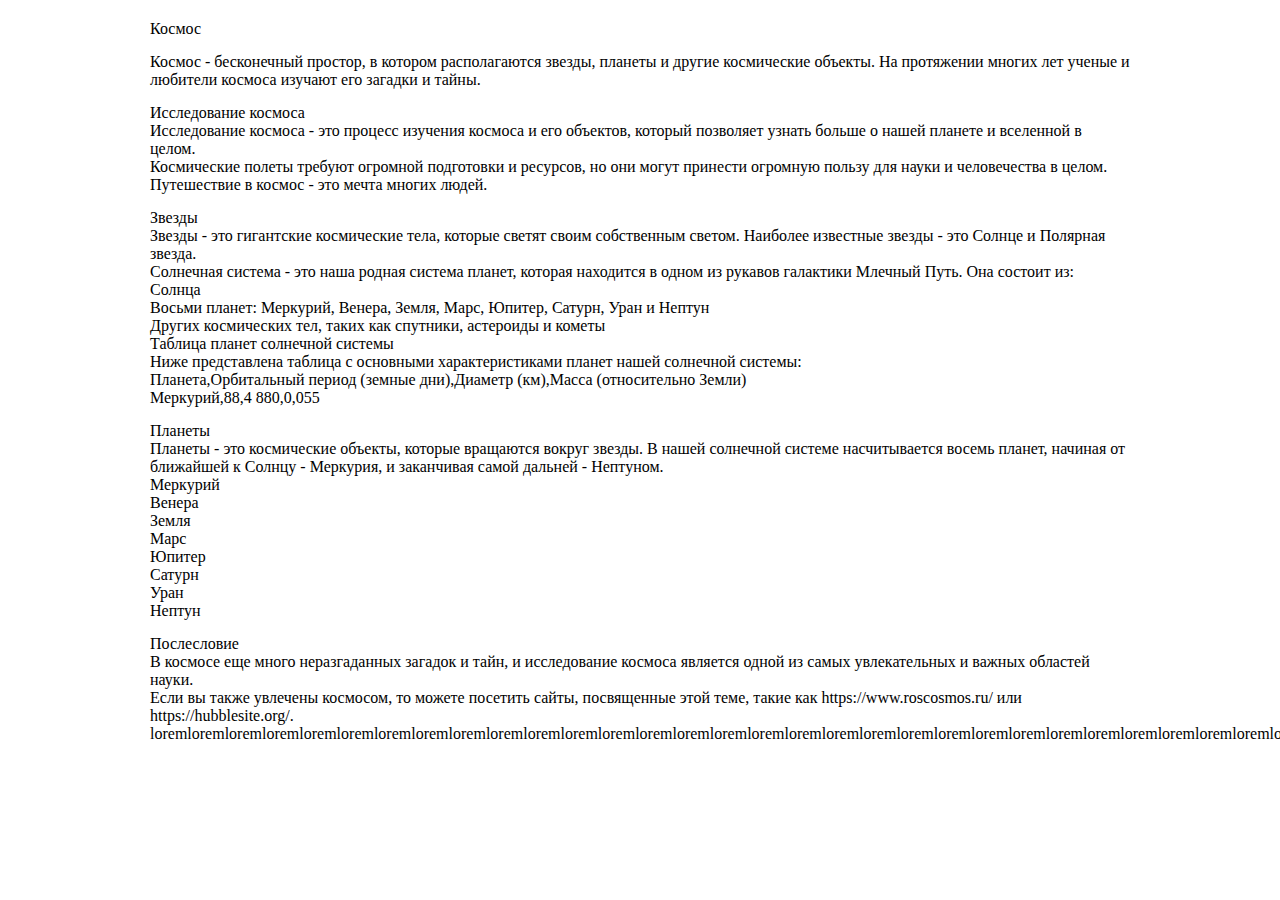
<file: 11/index.html>
<!DOCTYPE html>
<html lang="ru">
  <head>
    <meta charset="UTF-8">
    <meta name="viewport" content="width=device-width, initial-scale=1.0">
    <title>Задание 11</title>
    <link rel="stylesheet" href="style.css">

  </head>
  <body class="container">

    <div>Космос</div>
    <div>Космос - бесконечный простор, в котором располагаются звезды, планеты и другие космические объекты. На протяжении многих лет ученые и любители космоса изучают его загадки и тайны.</div>

    <div>
        <div>Исследование космоса</div>
        <div>Исследование космоса - это процесс изучения космоса и его объектов, который позволяет узнать больше о нашей планете и вселенной в целом.</div>
        <div>Космические полеты требуют огромной подготовки и ресурсов, но они могут принести огромную пользу для науки и человечества в целом. Путешествие в космос - это мечта многих людей. </div>
    </div>

    <div>
        <div>Звезды</div>
        <div>Звезды - это гигантские космические тела, которые светят своим собственным светом. Наиболее известные звезды - это Солнце и Полярная звезда.</div>

        <div>Солнечная система - это наша родная система планет, которая находится в одном из рукавов галактики Млечный Путь. Она состоит из:</div>

        <div>
            <div>Солнца</div>
            <div>Восьми планет: Меркурий, Венера, Земля, Марс, Юпитер, Сатурн, Уран и Нептун</div>
            <div>Других космических тел, таких как спутники, астероиды и кометы</div>
        </div>


        <div>
            <div>Таблица планет солнечной системы</div>
            <div>Ниже представлена таблица с основными характеристиками планет нашей солнечной системы:</div>

            <div>Планета,Орбитальный период (земные дни),Диаметр (км),Масса (относительно Земли)</div>
            <div>Меркурий,88,4 880,0,055</div>
        </div>
    </div>


    <div>
        <div>Планеты</div>
        <div>Планеты - это космические объекты, которые вращаются вокруг звезды. В нашей солнечной системе насчитывается восемь планет, начиная от ближайшей к Солнцу - Меркурия, и заканчивая самой дальней - Нептуном.</div>

        <div>
            <div>Меркурий</div>
            <div>Венера</div>
            <div>Земля</div>
            <div>Марс</div>
            <div>Юпитер</div>
            <div>Сатурн</div>
            <div>Уран</div>
            <div>Нептун</div>
        </div>
    </div>


    <div>
        <div>Послесловие</div>

        <div>В космосе еще много неразгаданных загадок и тайн, и исследование космоса является одной из самых увлекательных и важных областей науки.</div>
        <div>Если вы также увлечены космосом, то можете посетить сайты, посвященные этой теме, такие как https://www.roscosmos.ru/ или https://hubblesite.org/.</div>

        <div class="words">
            <p>[base64]</p>
        </div>
    </div>

  </body>
</html>
</file>
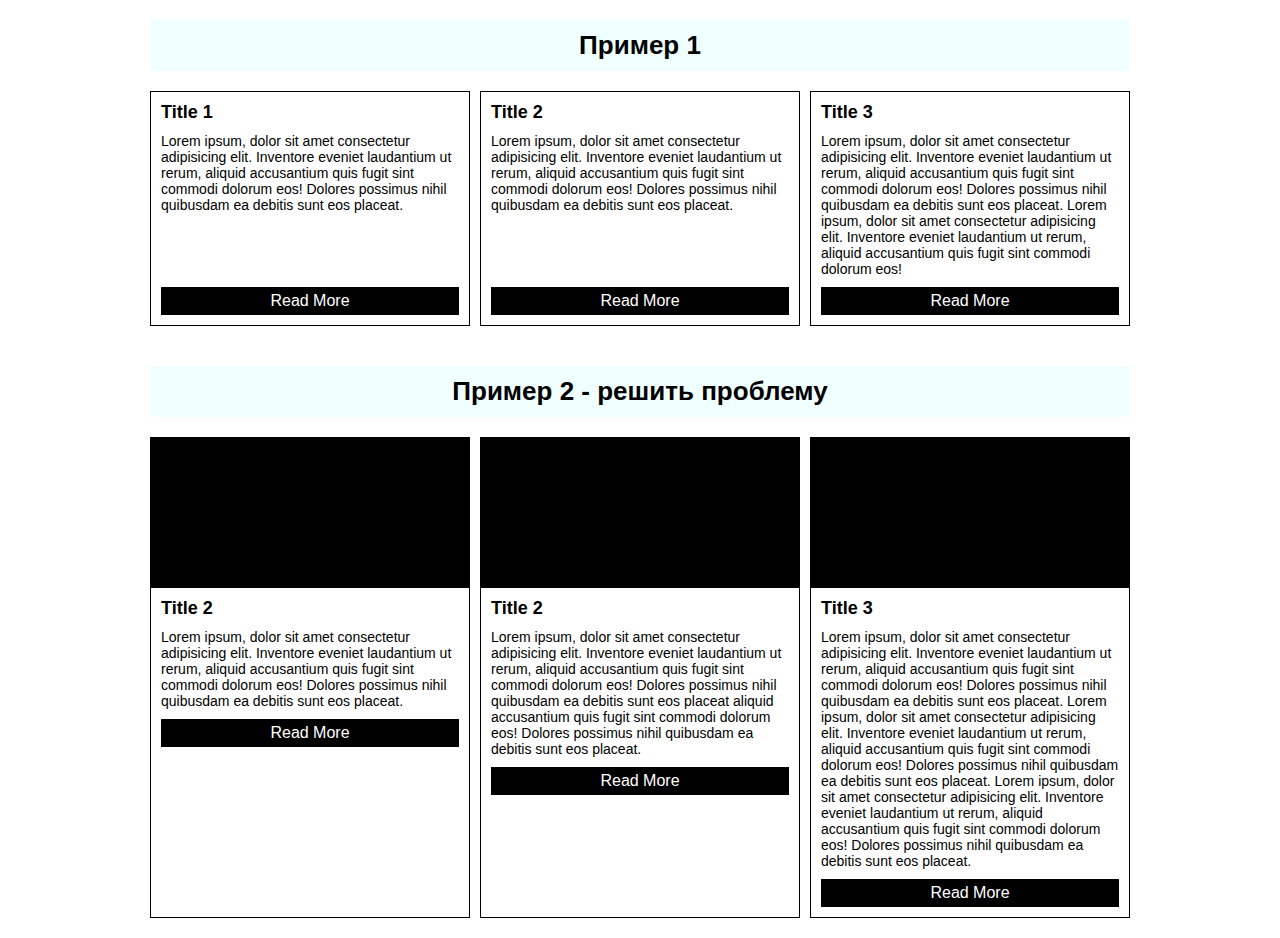
<file: 12/index.htm>
<!DOCTYPE html>
<html lang="ru">
<head>
    <meta charset="UTF-8">
    <meta name="viewport" content="width=device-width, initial-scale=1.0">
    <title>Задание 12</title>
    <link rel="stylesheet" href="style.css">

</head>
<body>
    <div class="container">
        <h2 class="heading">Пример 1</h2>
        <div class="items">

            <div class="item">
                <h2 class="item__name">Title 1</h2>
                <p class="item__content">Lorem ipsum, dolor sit amet consectetur adipisicing elit. Inventore eveniet laudantium ut rerum, aliquid accusantium quis fugit sint commodi dolorum eos! Dolores possimus nihil quibusdam ea debitis sunt eos placeat.</p>
                <div class="item__footer">Read More</div>
            </div>

            <div class="item">
                <h2 class="item__name">Title 2</h2>
                <p class="item__content">Lorem ipsum, dolor sit amet consectetur adipisicing elit. Inventore eveniet laudantium ut rerum, aliquid accusantium quis fugit sint commodi dolorum eos! Dolores possimus nihil quibusdam ea debitis sunt eos placeat.</p>
                <div class="item__footer">Read More</div>
            </div>

            <div class="item">
                <h2 class="item__name">Title 3</h2>
                <p class="item__content">Lorem ipsum, dolor sit amet consectetur adipisicing elit. Inventore eveniet laudantium ut rerum, aliquid accusantium quis fugit sint commodi dolorum eos! Dolores possimus nihil quibusdam ea debitis sunt eos placeat. Lorem ipsum, dolor sit amet consectetur adipisicing elit. Inventore eveniet laudantium ut rerum, aliquid accusantium quis fugit sint commodi dolorum eos! </p>
                <div class="item__footer">Read More</div>
            </div>

        </div>
    </div>


    <div class="container">
        <h2 class="heading">Пример 2 - решить проблему</h2>
        <div class="items2">

            <div class="item2">
                <div class="item2__bg"></div>
                <div class="item2__body">
                    <h2 class="item2__name">Title 2</h2>
                    <p class="item2__content">Lorem ipsum, dolor sit amet consectetur adipisicing elit. Inventore eveniet laudantium ut rerum, aliquid accusantium quis fugit sint commodi dolorum eos! Dolores possimus nihil quibusdam ea debitis sunt eos placeat.</p>
                    <div class="item2__footer">Read More</div>
                </div>
            </div>

            <div class="item2">
                <div class="item2__bg"></div>
                <div class="item2__body">
                    <h2 class="item2__name">Title 2</h2>
                    <p class="item2__content">Lorem ipsum, dolor sit amet consectetur adipisicing elit. Inventore eveniet laudantium ut rerum, aliquid accusantium quis fugit sint commodi dolorum eos! Dolores possimus nihil quibusdam ea debitis sunt eos placeat aliquid accusantium quis fugit sint commodi dolorum eos! Dolores possimus nihil quibusdam ea debitis sunt eos placeat.</p>
                    <div class="item2__footer">Read More</div>
                </div>
            </div>

            <div class="item2">
                <div class="item2__bg"></div>
                <div class="item2__body">
                    <h2 class="item2__name">Title 3</h2>
                    <p class="item2__content">Lorem ipsum, dolor sit amet consectetur adipisicing elit. Inventore eveniet laudantium ut rerum, aliquid accusantium quis fugit sint commodi dolorum eos! Dolores possimus nihil quibusdam ea debitis sunt eos placeat. Lorem ipsum, dolor sit amet consectetur adipisicing elit. Inventore eveniet laudantium ut rerum, aliquid accusantium quis fugit sint commodi dolorum eos! Dolores possimus nihil quibusdam ea debitis sunt eos placeat. Lorem ipsum, dolor sit amet consectetur adipisicing elit. Inventore eveniet laudantium ut rerum, aliquid accusantium quis fugit sint commodi dolorum eos! Dolores possimus nihil quibusdam ea debitis sunt eos placeat.</p>
                    <div class="item2__footer">Read More</div>
                </div>
            </div>

        </div>
    </div>

</body>
</html>
</file>
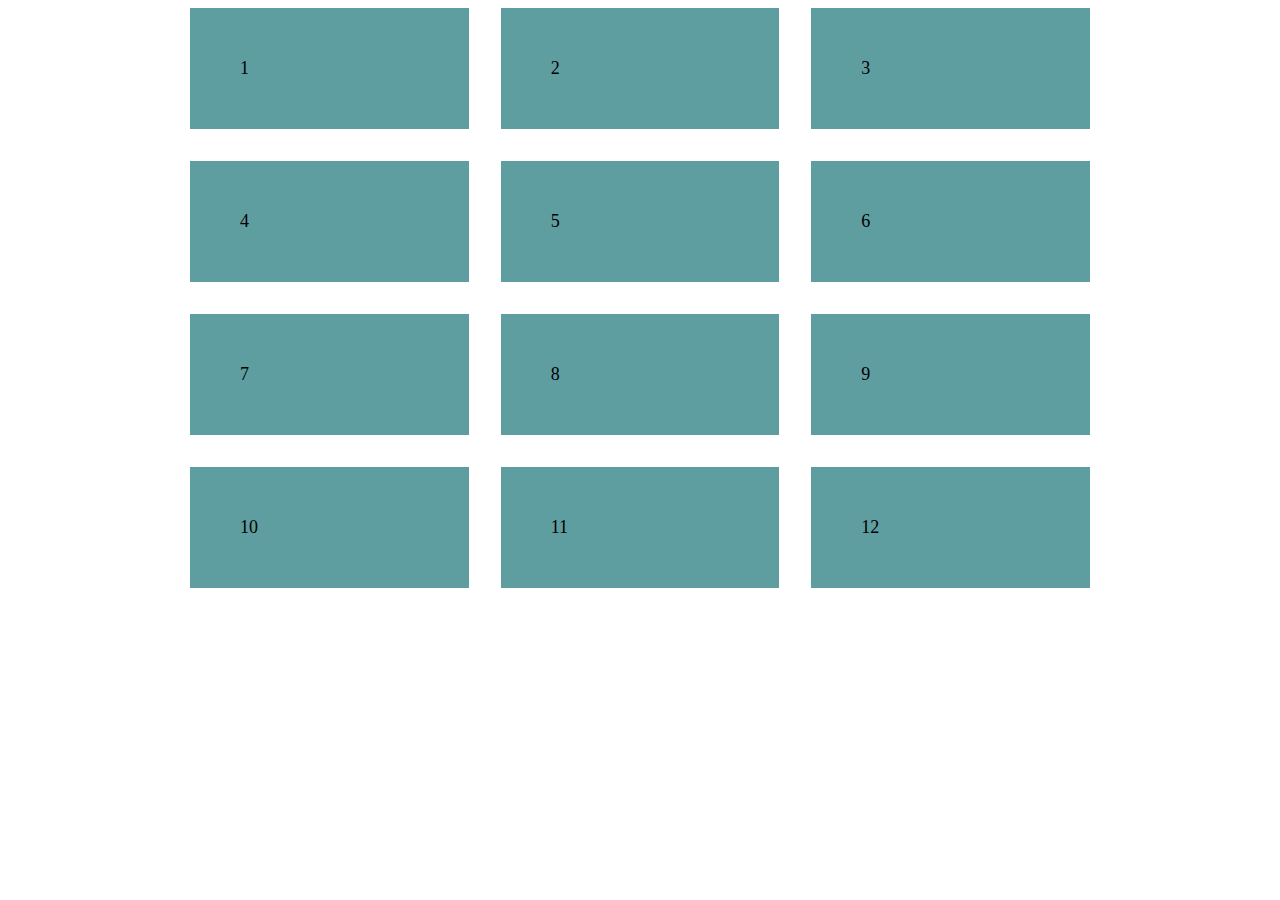
<file: 14/index.html>
<!DOCTYPE html>
<html lang="ru">
<head>
    <meta charset="UTF-8">
    <meta name="viewport" content="width=device-width, initial-scale=1.0">
    <title>Задание 14</title>
    <style>
        .container{
            max-width: 900px;
            width: 100%;
            margin: 0 auto;
            padding-right: 6px;
            padding-left: 6px;
        }
        .grid{
            display: grid;
            grid-template-columns: repeat(3, minmax(0, 1fr));
            gap: 32px;
        }
        .grid__item{
            background-color: cadetblue;
            font-size: 18px;
            padding: 50px;
        }
    </style>
</head>
<body>
    <div class="container">
        <div class="grid">
            <div class="grid__item grid__item--1">
                1
            </div>
            <div class="grid__item grid__item--2">
                2
            </div>
            <div class="grid__item grid__item--3">
                3
            </div>
            <div class="grid__item grid__item--4">
                4
            </div>
            <div class="grid__item grid__item--5">
                5
            </div>
            <div class="grid__item grid__item--6">
                6
            </div>
            <div class="grid__item grid__item--7">
                7
            </div>
            <div class="grid__item grid__item--8">
                8
            </div>
            <div class="grid__item grid__item--9">
                9
            </div>
            <div class="grid__item grid__item--10">
                10
            </div>
            <div class="grid__item grid__item--11">
                11
            </div>
            <div class="grid__item grid__item--12">
                12
            </div>
        </div>
    </div>
</body>
</html>
</file>
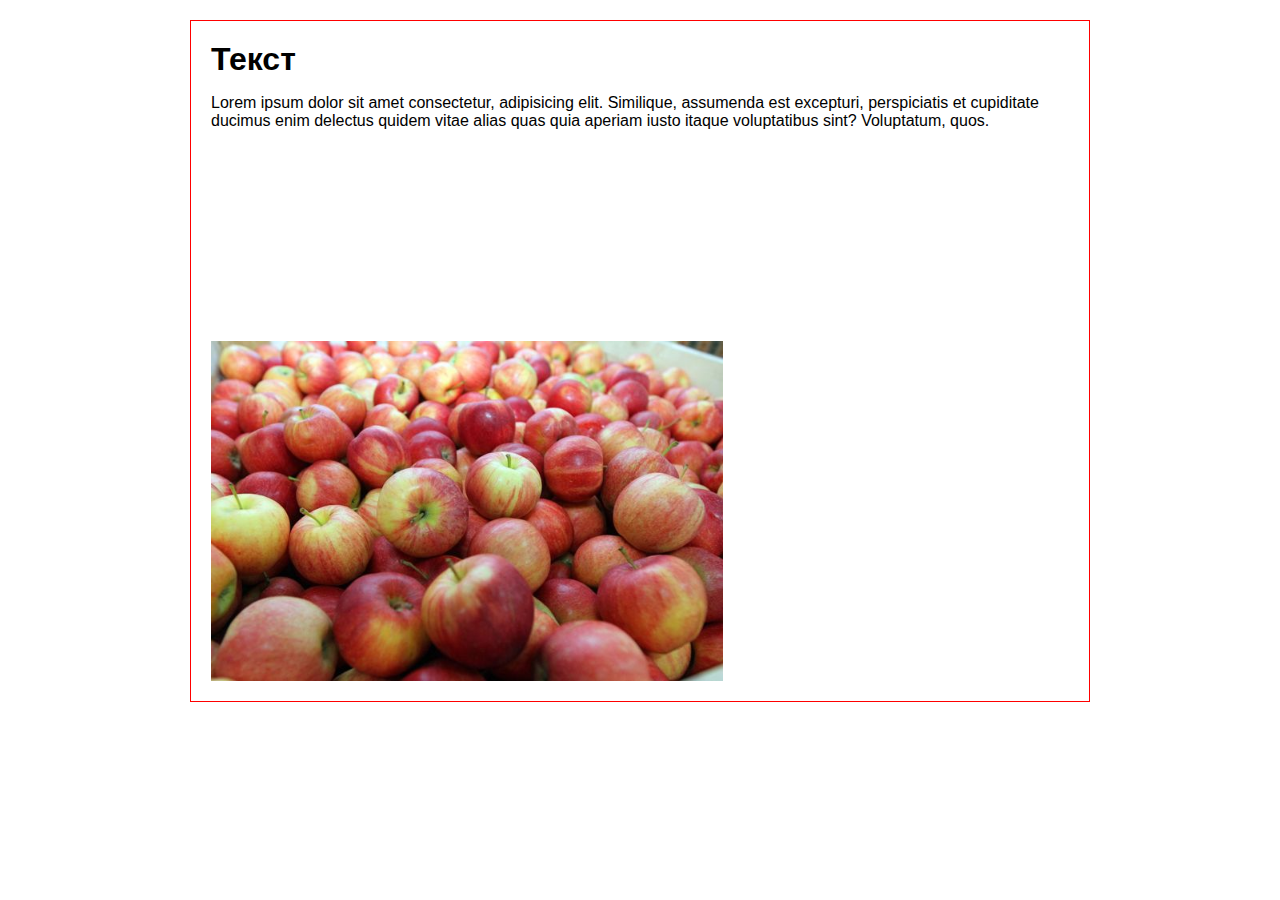
<file: 16/index.html>
<!DOCTYPE html>
<html lang="ru">
<head>
    <meta charset="UTF-8">
    <meta name="viewport" content="width=device-width, initial-scale=1.0">
    <title>Задание 16</title>
    <style>
        *, ::after, ::before {
            box-sizing: border-box;
        }
        body{
            font-family: sans-serif;
            margin: 0;
        }
        h1{
            margin: 0;
        }
        img {
            display: block;
            vertical-align: middle;
            max-width: 100%;
            height: auto;
        }
        .container{
            max-width: 900px;
            width: 100%;
            margin: 0 auto;
            padding: 20px 0;
        }

        .banner{
            border: 1px solid red;
            padding: 20px;
        }
        .banner__wrapper{
            height: 300px;
        }
        .banner__img{
            height: 340px;
        }

        .banner__content{

        }
        .banner__media{

        }
    </style>
</head>
<body>
    <div class="container">
        <div class="banner">
            <div class="banner__wrapper">
                <div class="banner__content">
                    <h1>Текст</h1>
                    <p>Lorem ipsum dolor sit amet consectetur, adipisicing elit. Similique, assumenda est excepturi, perspiciatis et cupiditate ducimus enim delectus quidem vitae alias quas quia aperiam iusto itaque voluptatibus sint? Voluptatum, quos.</p>
                </div>
            </div>
            <div class="banner__media">
                <img class="banner__img" src="apple.jpg" alt="">
            </div>
        </div>
    </div>
</body>
</html>
</file>
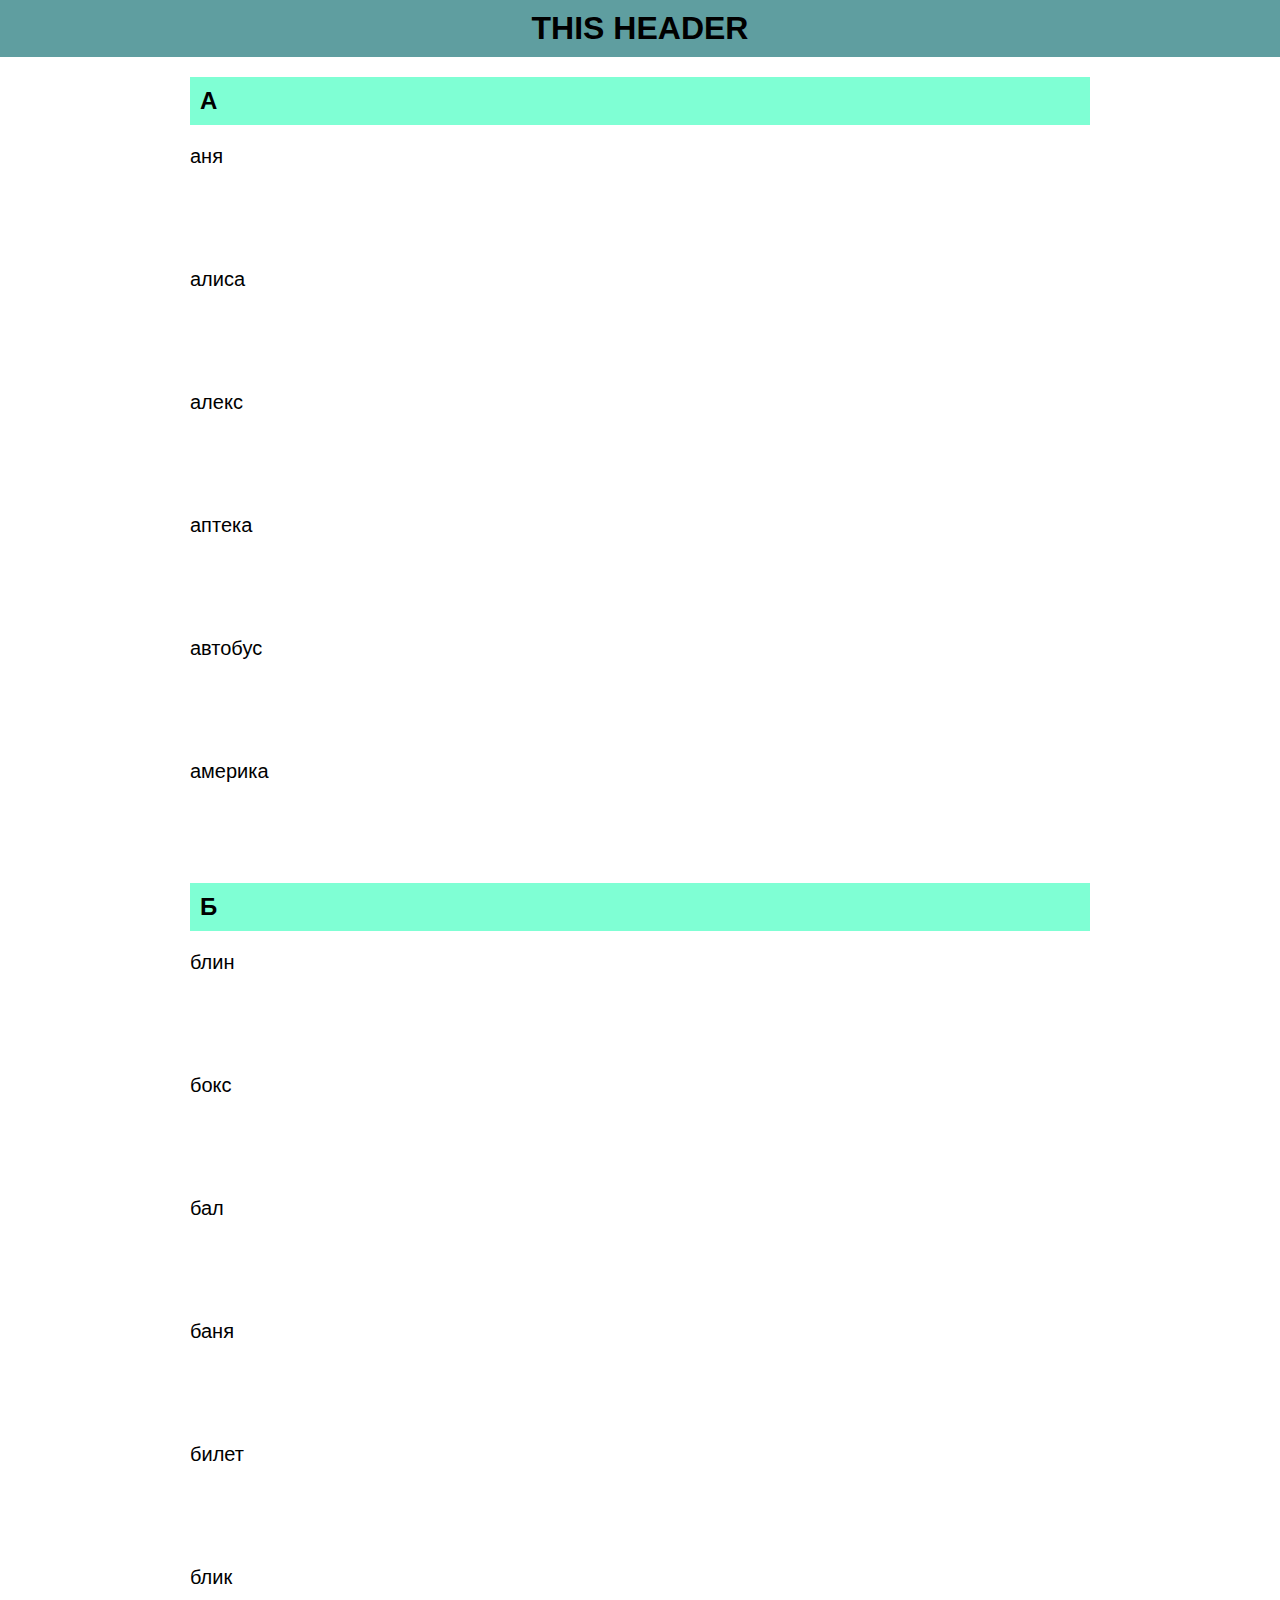
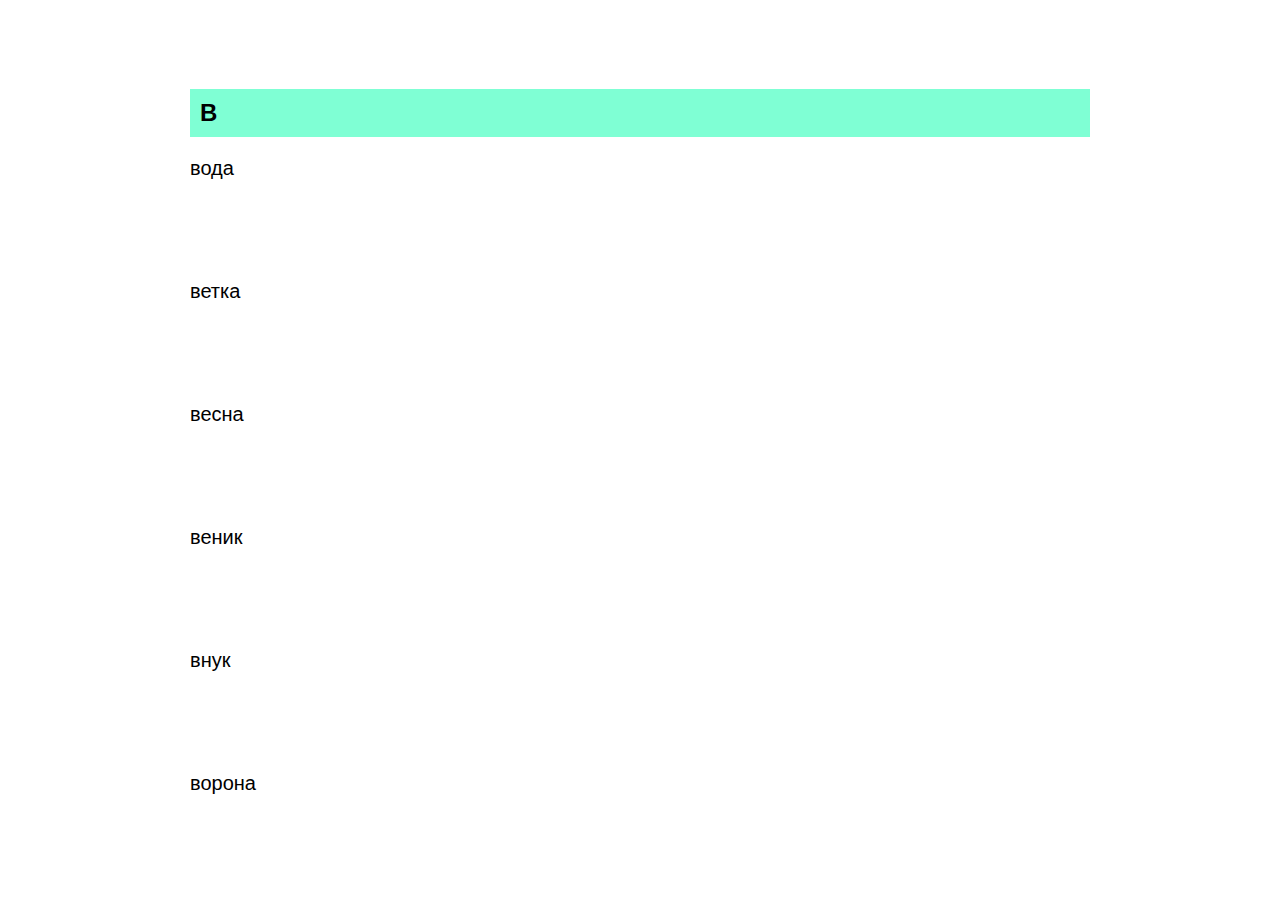
<file: 17/index.html>
<!DOCTYPE html>
<html lang="ru">
<head>
    <meta charset="UTF-8">
    <meta name="viewport" content="width=device-width, initial-scale=1.0">
    <title>Задание 17</title>
    <style>
        body{
            font-family: sans-serif;
        }

        body, h1, h2{
            margin: 0;
        }

        *, ::after, ::before {
            box-sizing: border-box;
        }

        .container{
            max-width: 900px;
            width: 100%;
            margin: 0 auto;
            padding: 20px 0;
        }

        .header{
            text-align: center;
            background-color: cadetblue;
            padding: 10px;
        }


        .chars-block p{
            font-size: 20px;
            margin-bottom: 100px;
        }

        .chars-block__header{
            padding: 10px;
            background-color: aquamarine;
        }
    </style>
</head>
<body>

    <header class="header">
        <h1>THIS HEADER</h1>
    </header>

    <div class="container">

        <div class="chars-block">
            <h2 class="chars-block__header">А</h2>
            <p>аня</p>
            <p>алиса</p>
            <p>алекс</p>
            <p>аптека</p>
            <p>автобус</p>
            <p>америка</p>
        </div>

        <div class="chars-block">
            <h2 class="chars-block__header">Б</h2>
            <p>блин</p>
            <p>бокс</p>
            <p>бал</p>
            <p>баня</p>
            <p>билет</p>
            <p>блик</p>
        </div>

        <div class="chars-block">
            <h2 class="chars-block__header">В</h2>
            <p>вода</p>
            <p>ветка</p>
            <p>весна</p>
            <p>веник</p>
            <p>внук</p>
            <p>ворона</p>
        </div>

    </div>
</body>
</html>
</file>
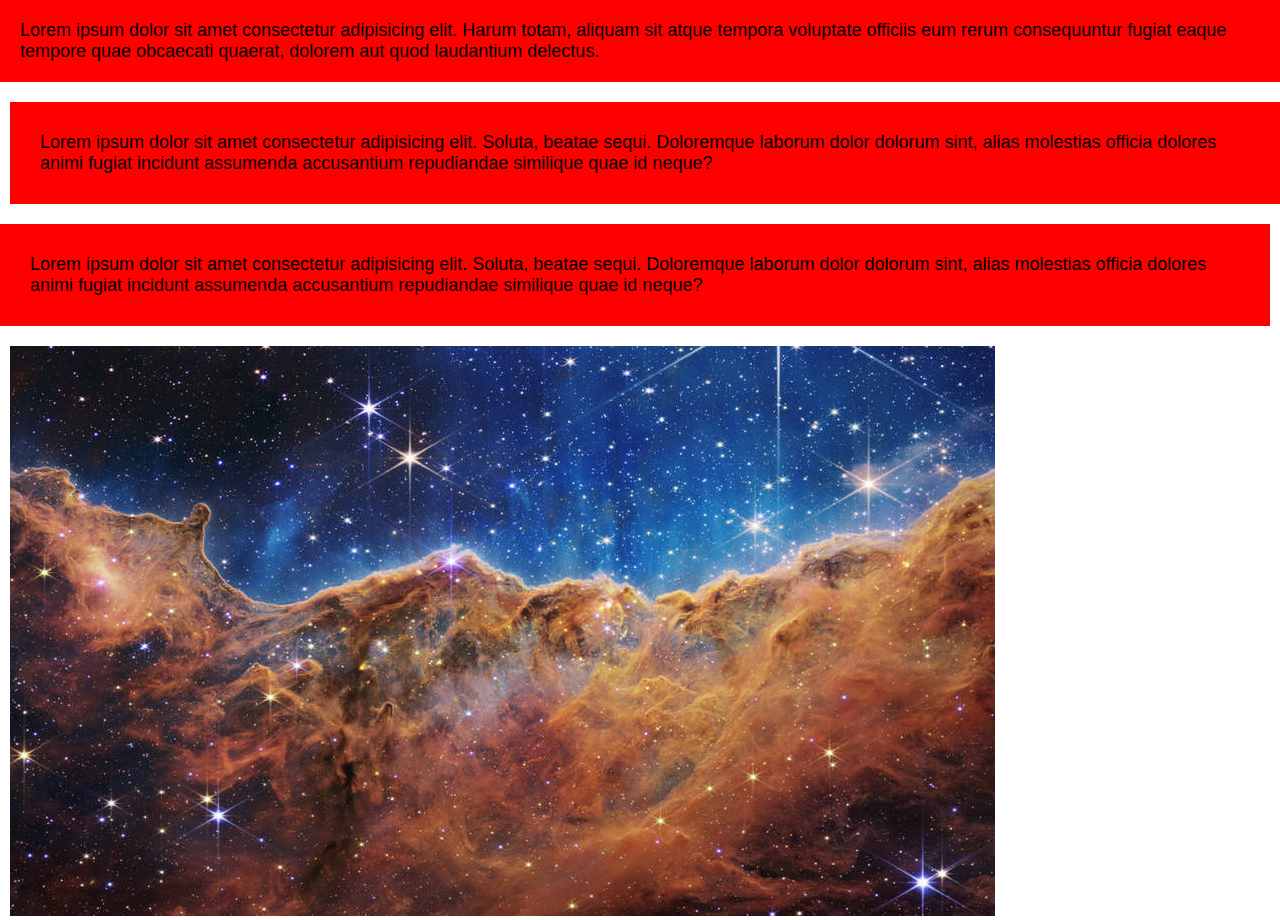
<file: 18/index.html>
<!DOCTYPE html>
<html lang="ru">
<head>
    <meta charset="UTF-8">
    <meta name="viewport" content="width=device-width, initial-scale=1.0">
    <title>Задание 18</title>
    <style>
        h1,
        h2,
        h3,
        p,
        ol,
        ul,
        body {
        margin: 0;
        }

        img {
            max-inline-size: 100%;
            block-size: auto;
        }

        *, ::after, ::before {
            box-sizing: border-box;
        }
        body{
            font-family: sans-serif;
        }

        .container{
            max-width: 1280px;
            width: 100%;
            margin: 0 auto;
        }

        .page{}
        .page__level{
            margin-bottom: 20px;
        }

        .content{
            padding: 30px;
            font-size: 18px;
            background: red;
        }
        .example{
            padding: 20px;
            background-color: red;
            font-size: 18px;
        }

        .box{
           /* here */
        }

        .box__front{
            /* here */
            display: flex;
            gap: 10px;
            margin-bottom: 20px;
        }

        .box__back{
            display: flex;
            gap: 10px;
            /* here */
        }

        .box__column{
            /* here */
        }

        .box__column--bg1{
            background-color: #607D8B;
        }

    </style>
</head>
<body class="page">

    <div class="page__level container">
       <div class="example">
            <p>Lorem ipsum dolor sit amet consectetur adipisicing elit. Harum totam, aliquam sit atque tempora voluptate officiis eum rerum consequuntur fugiat eaque tempore quae obcaecati quaerat, dolorem aut quod laudantium delectus.</p>
       </div>
    </div>

    <div class="box">
        <div class="box__front container">
            <div class="box__column"></div>
            <div class="box__column">
               <div class="content">
                Lorem ipsum dolor sit amet consectetur adipisicing elit. Soluta, beatae sequi. Doloremque laborum dolor dolorum sint, alias molestias officia dolores animi fugiat incidunt assumenda accusantium repudiandae similique quae id neque?
               </div>
            </div>
        </div>
        <div class="box__back">
            <div class="box__column box__column--bg1"></div>
            <div class="box__column"></div>
        </div>
    </div>


    <div class="box">
        <div class="box__front container">
            <div class="box__column">
               <div class="content">
                Lorem ipsum dolor sit amet consectetur adipisicing elit. Soluta, beatae sequi. Doloremque laborum dolor dolorum sint, alias molestias officia dolores animi fugiat incidunt assumenda accusantium repudiandae similique quae id neque?
               </div>
            </div>
            <div class="box__column"></div>
        </div>
        <div class="box__back">
            <div class="box__column"></div>
            <div class="box__column">
                <img src="bg.jpg" alt="">
            </div>
        </div>
    </div>

</body>
</html>
</file>
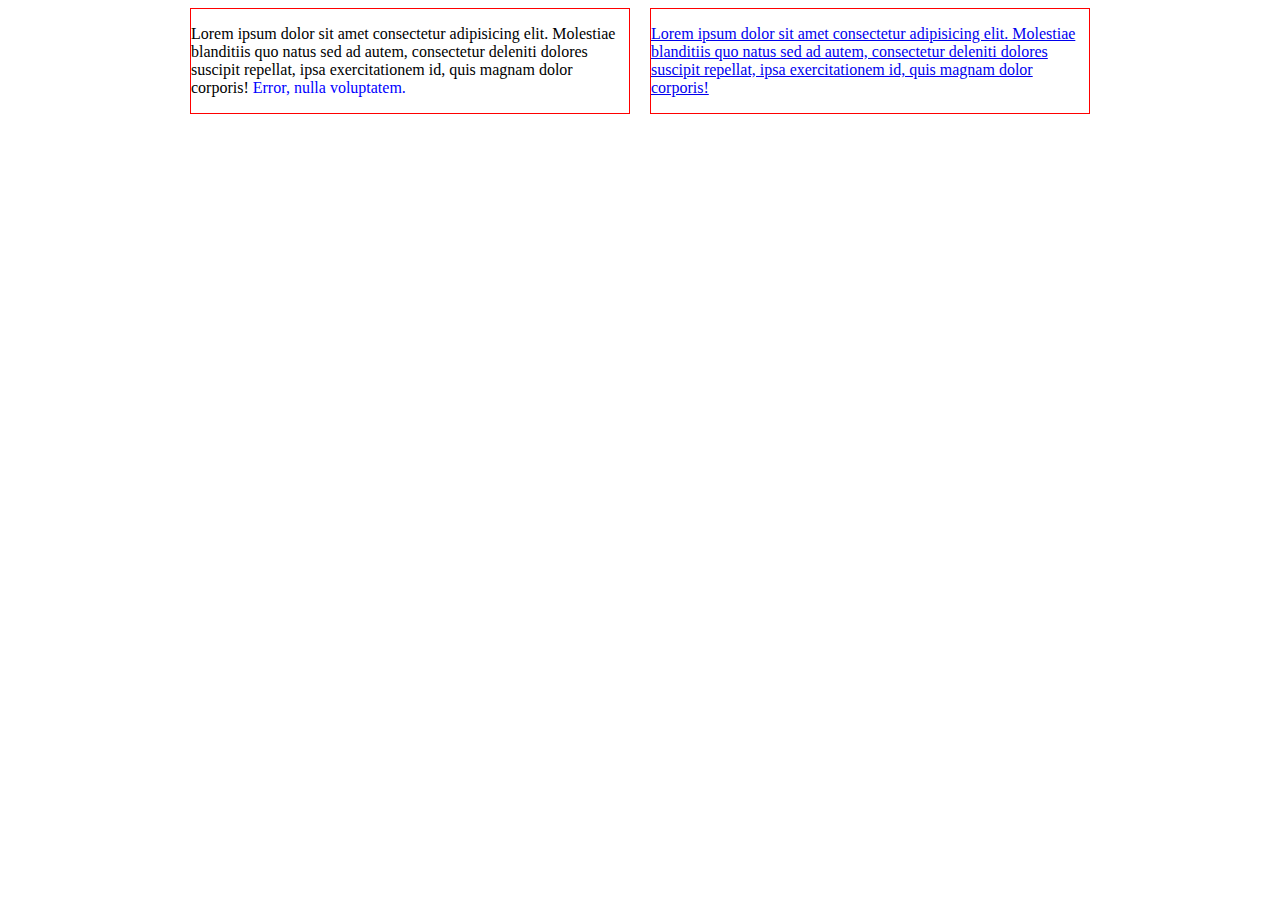
<file: 2/index.html>
<!DOCTYPE html>
<html lang="ru">
<head>
    <meta charset="UTF-8">
    <meta name="viewport" content="width=device-width, initial-scale=1.0">
    <title>Задание 2</title>
    <style>
        .container {
            width: 900px;
            margin: 0 auto;
        }
        .grid {
            display: grid;
            grid-template-columns: 1fr 1fr;
            gap: 20px;
        }
        .grid__element {
            border: 1px solid red;
            position: relative;
        }
        .button-container {
            text-align: left;
        }
    </style>
</head>
<body>
    <div class="container">
        <div class="grid">
            <div class="grid__element">
                <p>Lorem ipsum dolor sit amet consectetur adipisicing elit. Molestiae blanditiis quo natus sed ad autem, consectetur deleniti dolores suscipit repellat, ipsa exercitationem id, quis magnam dolor corporis! <span style="color: blue">Error, nulla voluptatem.</span></p>
            </div>
            <a href="#" class="grid__element">
                <p>Lorem ipsum dolor sit amet consectetur adipisicing elit. Molestiae blanditiis quo natus sed ad autem, consectetur deleniti dolores suscipit repellat, ipsa exercitationem id, quis magnam dolor corporis! </p>
                
            </a>
            
        </div>
    </div>
</body>
</html>
</file>
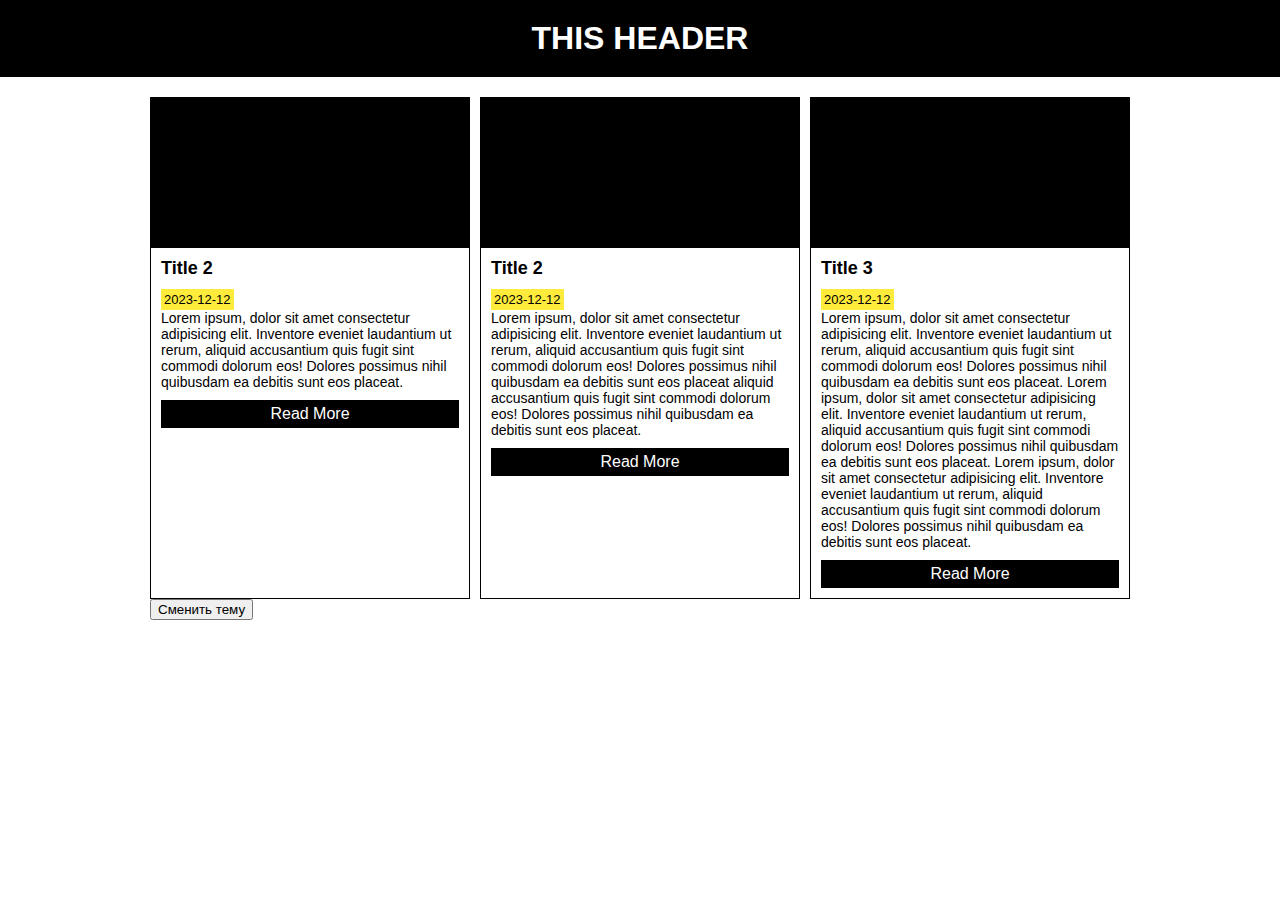
<file: 20/index.html>
<!DOCTYPE html>
<html lang="ru">
<head>
    <meta charset="UTF-8">
    <meta name="viewport" content="width=device-width, initial-scale=1.0">
    <title>Задание 20</title>
    <style>
        h1,
        h2,
        h3,
        p,
        ol,
        ul,
        body {
        margin: 0;
        }
        *, ::after, ::before {
            box-sizing: border-box;
        }

        :root{
            --primary-color: black;
            --secondary-color: white;
            --tertiary-color: #FFEB3B;
        }

        [data-theme="dark"] {
            --primary-color: white;
            --secondary-color: black;
            --tertiary-color: #FF5722;
        }

        body{
            font-family: sans-serif;
        }

        .container{
            max-width: 980px;
            width: 100%;
            margin: 0 auto;
            padding: 20px 0;
        }
        .header{
            background-color: var(--primary-color);
            color: var(--secondary-color);
            font-size: 32px;
            font-weight: 700;
            text-align: center;
            padding: 20px 0;
        }

        .items2{
            display: grid;
            grid-template-columns: repeat(3, minmax(0, 1fr));
            gap: 10px;
        }
        .item2{
            border: 1px solid black;
            display: flex;
            flex-direction: column;
        }
        .item2__name{
            margin-bottom: 10px;
            font-size: 18px;
        }
        .item2__content{
            margin-bottom: 10px;
            font-size: 14px;
        }
        .item2__footer{
            background-color: black;
            color: white;
            padding: 5px;
            text-align: center;
        }
        .item2__bg{
            background-color: black;
            height: 150px;
        }
        .item2__body{
            padding: 10px;
        }
        .item2__date{
            background-color: #FFEB3B;
            padding: 3px;
            display: inline-block;
            font-size: 13px;
            color: black;
        }

    </style>
</head>
<body>

    <div class="header">
        <p>THIS HEADER</p>
    </div>

    <div class="container">
        <div class="items2">

            <div class="item2">
                <div class="item2__bg"></div>
                <div class="item2__body">
                    <h2 class="item2__name">Title 2</h2>
                    <time class="item2__date">2023-12-12</time>
                    <p class="item2__content">Lorem ipsum, dolor sit amet consectetur adipisicing elit. Inventore eveniet laudantium ut rerum, aliquid accusantium quis fugit sint commodi dolorum eos! Dolores possimus nihil quibusdam ea debitis sunt eos placeat.</p>
                    <div class="item2__footer">Read More</div>
                </div>
            </div>

            <div class="item2">
                <div class="item2__bg"></div>
                <div class="item2__body">
                    <h2 class="item2__name">Title 2</h2>
                    <time class="item2__date">2023-12-12</time>
                    <p class="item2__content">Lorem ipsum, dolor sit amet consectetur adipisicing elit. Inventore eveniet laudantium ut rerum, aliquid accusantium quis fugit sint commodi dolorum eos! Dolores possimus nihil quibusdam ea debitis sunt eos placeat aliquid accusantium quis fugit sint commodi dolorum eos! Dolores possimus nihil quibusdam ea debitis sunt eos placeat.</p>
                    <div class="item2__footer">Read More</div>
                </div>
            </div>

            <div class="item2">
                <div class="item2__bg"></div>
                <div class="item2__body">
                    <h2 class="item2__name">Title 3</h2>
                    <time class="item2__date">2023-12-12</time>
                    <p class="item2__content">Lorem ipsum, dolor sit amet consectetur adipisicing elit. Inventore eveniet laudantium ut rerum, aliquid accusantium quis fugit sint commodi dolorum eos! Dolores possimus nihil quibusdam ea debitis sunt eos placeat. Lorem ipsum, dolor sit amet consectetur adipisicing elit. Inventore eveniet laudantium ut rerum, aliquid accusantium quis fugit sint commodi dolorum eos! Dolores possimus nihil quibusdam ea debitis sunt eos placeat. Lorem ipsum, dolor sit amet consectetur adipisicing elit. Inventore eveniet laudantium ut rerum, aliquid accusantium quis fugit sint commodi dolorum eos! Dolores possimus nihil quibusdam ea debitis sunt eos placeat.</p>
                    <div class="item2__footer">Read More</div>
                </div>
            </div>

        </div>

        <button class="js-switch">Сменить тему</button>
    </div>

    <script>
        const root = document.documentElement
        const switcher = document.querySelector('.js-switch');

        switcher.addEventListener('click', () => {
            root.hasAttribute('data-theme') ?
             root.removeAttribute('data-theme', 'dark') :
              root.setAttribute('data-theme', 'dark');
        })
    </script>
</body>
</html>
</file>
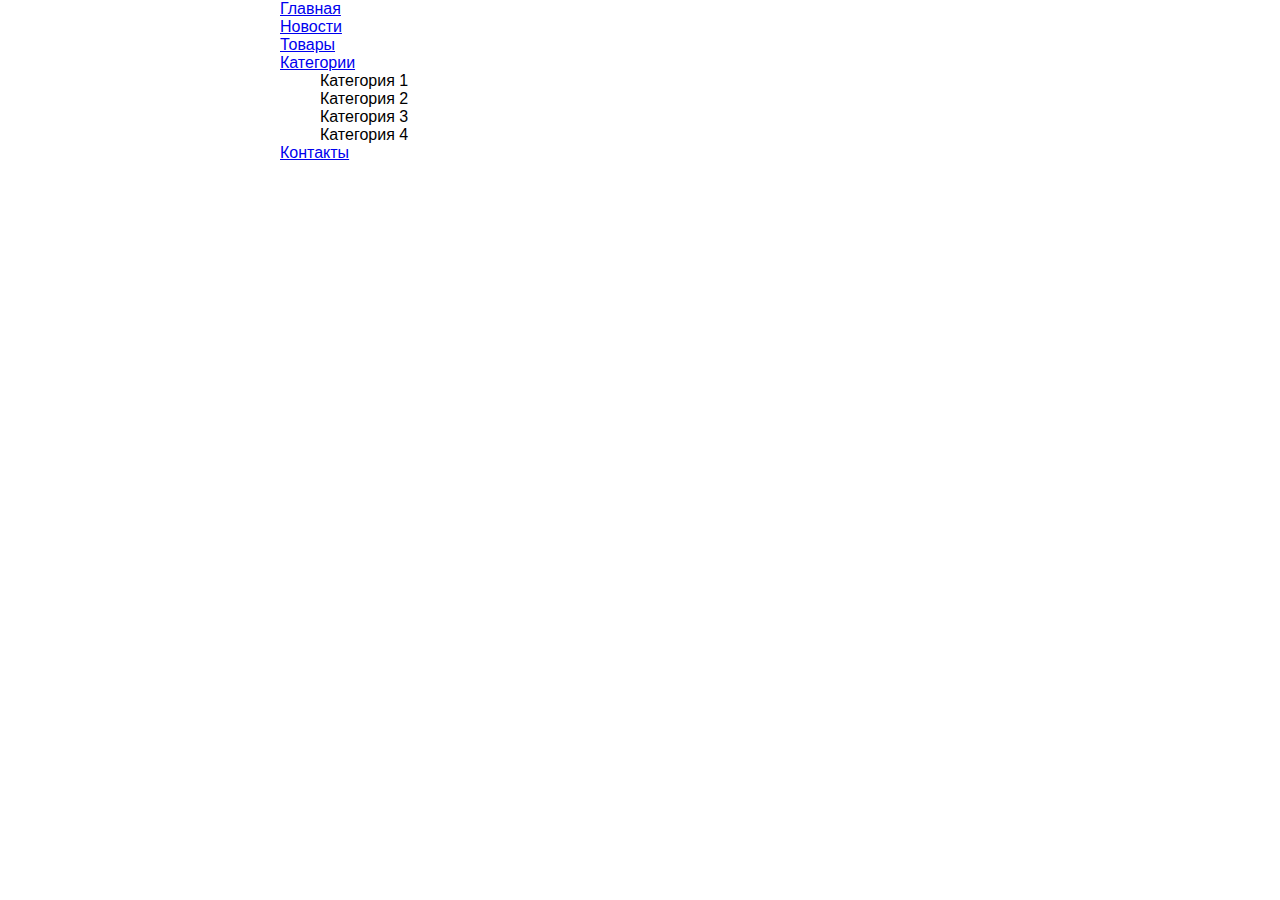
<file: 21/index.html>
<!DOCTYPE html>
<html lang="ru">
<head>
    <meta charset="UTF-8">
    <meta name="viewport" content="width=device-width, initial-scale=1.0">
    <title>Задание 21</title>
    <link rel="stylesheet" href="style.css">
</head>
<body>
    <div class="container">
        <ul>
            <li><a href="#">Главная</a></li>
            <li><a href="#">Новости</a></li>
            <li><a href="#">Товары</a></li>
            <li>
                <a href="#">Категории</a>
                <ul>
                    <li>Категория 1</li>
                    <li>Категория 2</li>
                    <li>Категория 3</li>
                    <li>Категория 4</li>
                </ul>
            </li>
            <li><a href="#">Контакты</a></li>
        </ul>
    </div>
</body>
</html>
</file>
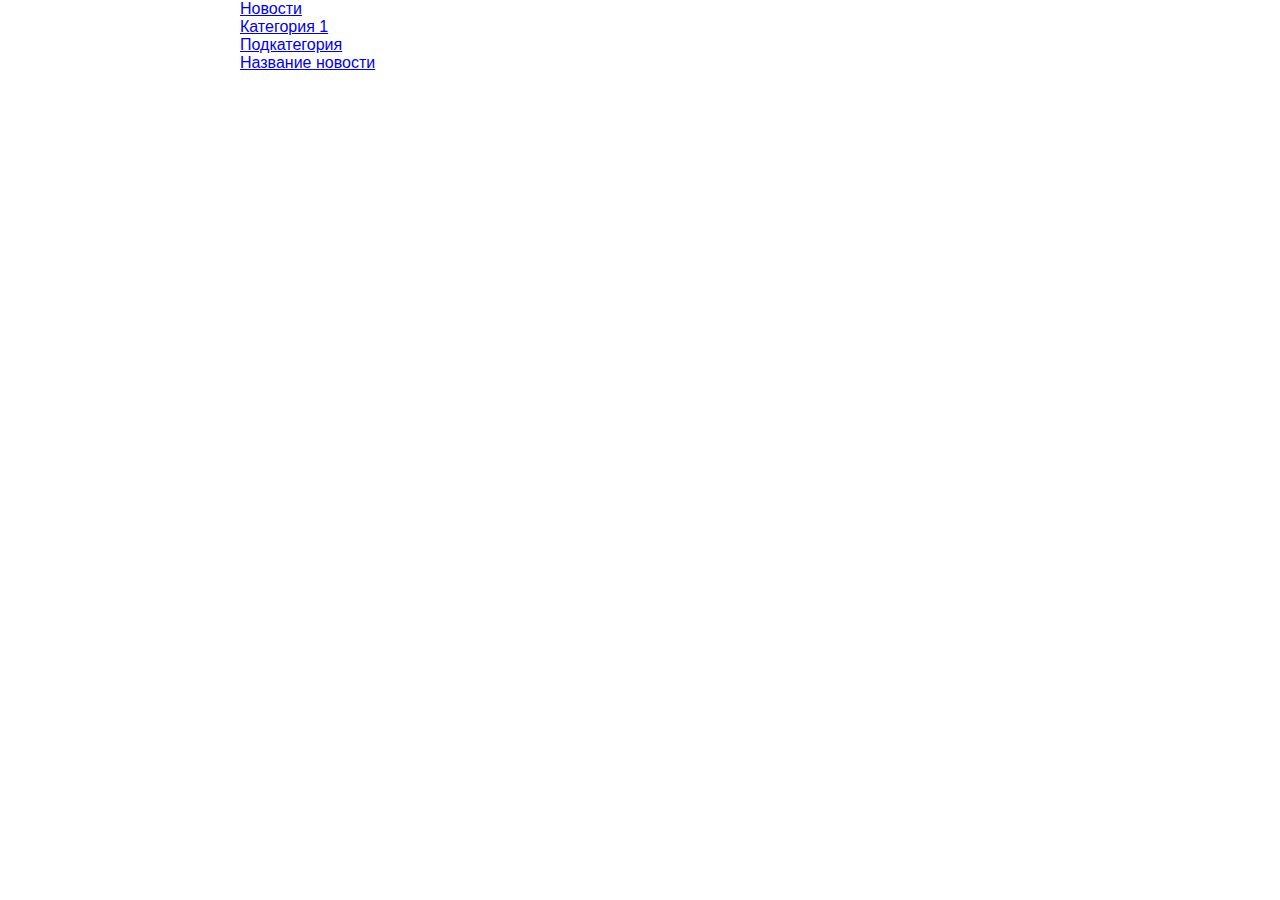
<file: 22/index.html>
<!DOCTYPE html>
<html lang="ru">
<head>
    <meta charset="UTF-8">
    <meta name="viewport" content="width=device-width, initial-scale=1.0">
    <title>Задание 22</title>
    <link rel="stylesheet" href="style.css">
</head>
<body>
    <div class="container">
        <ol>
            <li><a href="#"><!-- Главная --></a></li>
            <li><a href="#">Новости</a></li>
            <li><a href="#">Категория 1</a></li>
            <li><a href="#">Подкатегория</a></li>
            <li><a href="#">Название новости</a></li>
        </ol>
    </div>
</body>
</html>
</file>
<file: 11/style.css>
h1,
h2,
h3,
p,
ol,
ul,
body {
  margin: 0;
}

th,
h1,
h2,
h3,
h4,
h5,
h6 {
  font-size: inherit;
  font-weight: inherit;
}

img {
  display: block;
  vertical-align: middle;
  max-width: 100%;
  height: auto;
}


.truncate{
    overflow: hidden;
    text-overflow: ellipsis;
    white-space: nowrap;
}

.container{
    max-width: 980px;
    width: 100%;
    margin: 0 auto;
    padding: 20px 0;
}

.container > * + * {
    margin-top: 15px;
}

table{
    width: 100%;
    border-collapse: collapse;
}
</file>
<file: 12/style.css>
h1,
h2,
h3,
p,
ol,
ul,
body {
    margin: 0;
}
body{
    font-family: sans-serif;
}

img {
    max-width: 100%;
    height: auto;
}

.container{
    max-width: 980px;
    width: 100%;
    margin: 0 auto;
    padding: 20px 0;
}
.items{
    display: grid;
    grid-template-columns: repeat(3, minmax(0, 1fr));
    gap: 10px;
}
.item{
    display: flex;
    flex-direction: column;
    border: 1px solid black;
    padding: 10px;
}
.item__name{
    margin-bottom: 10px;
    font-size: 18px;
}
.item__content{
    margin-bottom: 10px;
    font-size: 14px;
    flex-grow: 1;
}
.item__footer{
    background-color: black;
    color: white;
    padding: 5px;
    text-align: center;
}
.heading{
    font-size: 26px;
    font-weight: 700;
    text-align: center;
    background-color: azure;
    padding: 10px;
    margin-bottom: 20px;
}


/* items2 */

.items2{
    display: grid;
    grid-template-columns: repeat(3, minmax(0, 1fr));
    gap: 10px;
}
.item2{
    display: flex;
    flex-direction: column;
    border: 1px solid black;
}
.item2__name{
    margin-bottom: 10px;
    font-size: 18px;
}
.item2__content{
    margin-bottom: 10px;
    font-size: 14px;
}
.item2__footer{
    background-color: black;
    color: white;
    padding: 5px;
    text-align: center;
}
.item2__bg{
    height: 150px;
    background-color: black;
}
.item2__body{
    padding: 10px;
}
</file>
<file: 21/style.css>
h1,
h2,
h3,
p,
ol,
ul,
body {
margin: 0;
}

ol,li{
    list-style: none;
    padding: 0;
}

img {
    max-inline-size: 100%;
    block-size: auto;
}

*, ::after, ::before {
    box-sizing: border-box;
}
body{
    font-family: sans-serif;
}

.container{
    max-width: 800px;
    width: 100%;
    margin: 0 auto;
}
</file>
<file: 22/style.css>
h1,
h2,
h3,
p,
ol,
ul,
body {
margin: 0;
}

ol,li{
    list-style: none;
    padding: 0;
}

img {
    max-inline-size: 100%;
    block-size: auto;
}

*, ::after, ::before {
    box-sizing: border-box;
}
body{
    font-family: sans-serif;
}

.container{
    max-width: 800px;
    width: 100%;
    margin: 0 auto;
}
</file>
